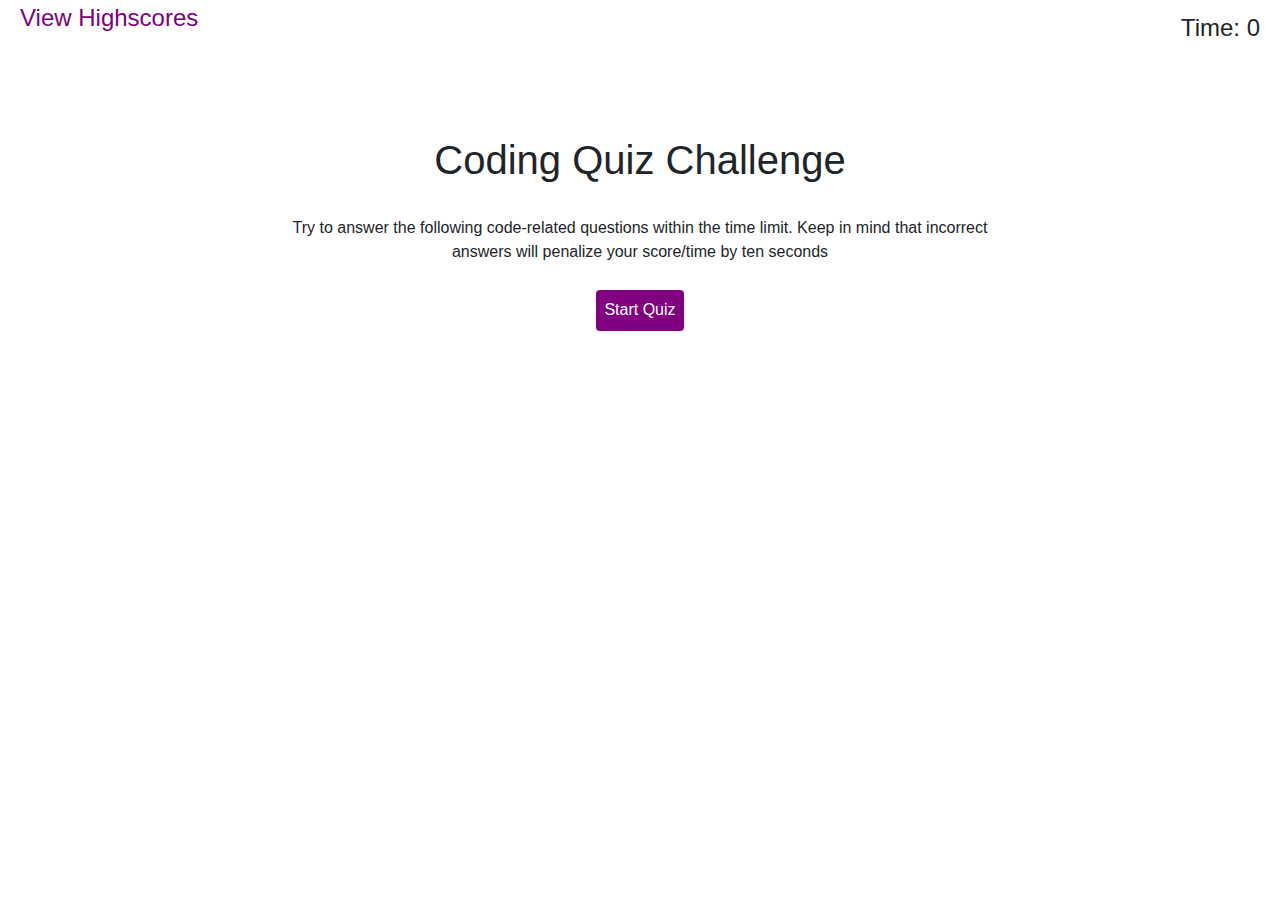
<file: index.html>
<!DOCTYPE html>
<html lang="en">

<head>
    <meta charset="UTF-8">
    <meta name="viewport" content="width=device-width, initial-scale=1.0">
    <title id="pageTitle">Coding Quiz Challenge</title>

    <link rel="stylesheet" href="https://maxcdn.bootstrapcdn.com/bootstrap/4.0.0/css/bootstrap.min.css">
    <link rel="stylesheet" type="text/css" href="style.css">
</head>

<body>
    <header>
        <div class="row">
            <div class="col-6">
                <a id="highScore" href="highscore.html">View Highscores</a>
            </div>

            <div class="col-6">
                <p id="timeDisplay">Time: <span id="timer">0</span>
                </p>
            </div>
        </div>

    </header>
    <div class="container" id="quizContent">
        <!-- Main page introduction with start button -->
        <div id="intro-container">
            <h1>Coding Quiz Challenge</h1>
            <br>
            <p>Try to answer the following code-related questions within the time limit. Keep in mind that incorrect answers will penalize your score/time by ten seconds</p>
            <button id="startBtn" type="button" onclick="startQuiz();" class="btn">Start Quiz</button>
        </div>
        <!-- Quiz Page appear after clicking start button -->
        <div id="question-container" class="hide">
            <h2 id="question">Question</h2>
            <div id="answer-buttons">
                <button type="button" onclick="answerCheck(this.id)" id="answer1" class="btn"></button>
                <button type="button" onclick="answerCheck(this.id)" id="answer2" class="btn"></button>
                <button type="button" onclick="answerCheck(this.id)" id="answer3" class="btn"></button>
                <button type="button" onclick="answerCheck(this.id)" id="answer4" class="btn"></button>
                <hr>
                <h3 id="result"></h3>
            </div>
        </div>
    </div>
    <!-- Optional JavaScript -->
    <script src="script.js"></script>
</body>

</html>
</file>
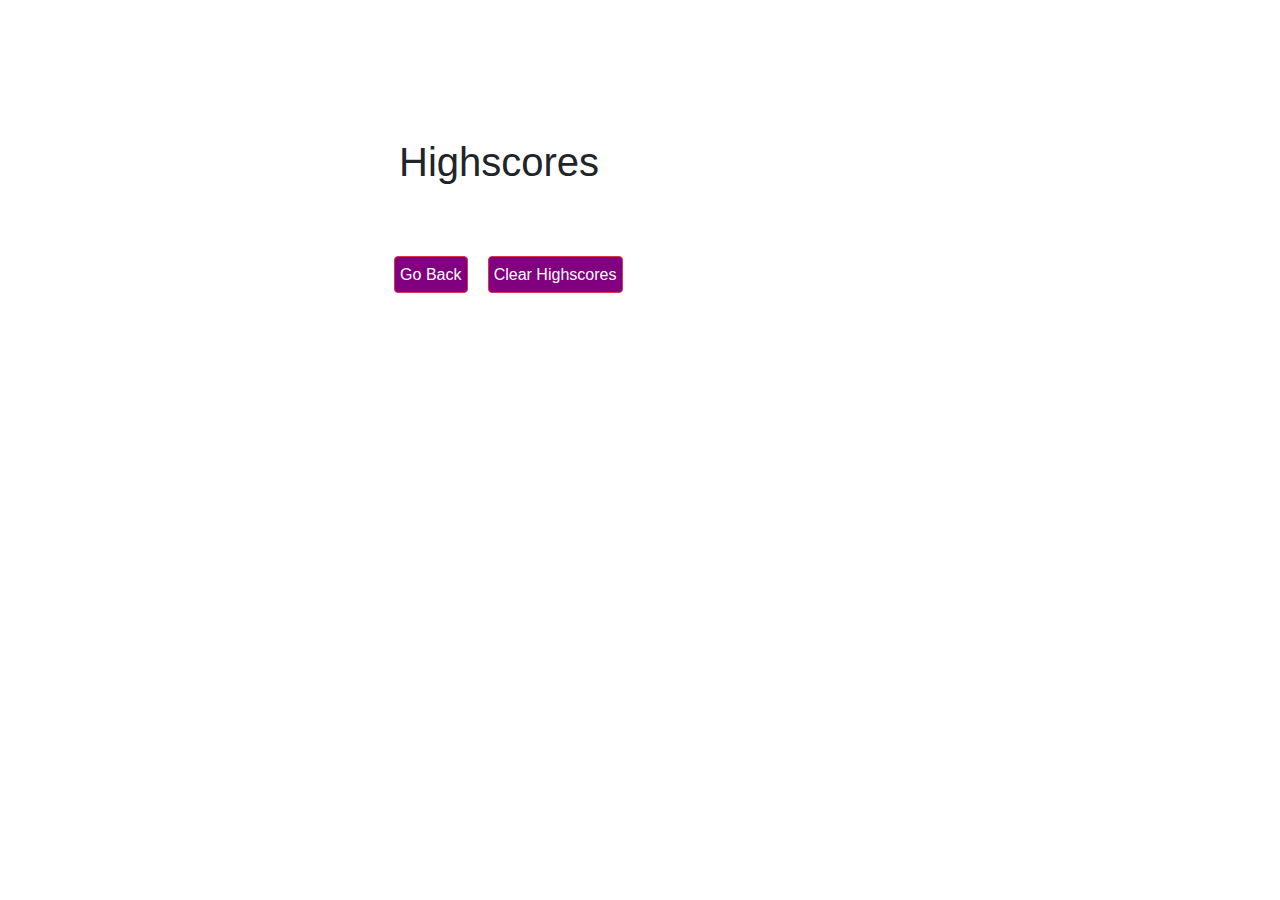
<file: highscore.html>
<!DOCTYPE html>
<html lang="en">

<head>
    <meta charset="UTF-8">
    <meta name="viewport" content="width=device-width, initial-scale=1.0">
    <title id="pageTitle">High Scores</title>

    <!-- Bootstrap CSS -->
    <link rel="stylesheet" href="https://maxcdn.bootstrapcdn.com/bootstrap/4.0.0/css/bootstrap.min.css">
    <link rel="stylesheet" type="text/css" href="style.css">
</head>

<body>
    <div class="container">
        <div class="row">
            <div class="col-2"></div>
            <div class="container col-8 higher">
                <h1 class="highscores">Highscores</h1>
                <table class="table table-striped">
                    <tbody id="tableBody">
                        <tr class="scores"></tr>
                    </tbody>
                </table>
                <div class="row">
                    <button type="button" onclick="window.location='index.html';" id="homeBtn" class="btn btn-danger">Go Back</button>
                    <button type="button" onclick="clearStorage();" href="highscore.html" id="clearBtn" class="btn btn-danger">Clear Highscores</button>
                </div>
            </div>
            <div class="col-2"></div>
        </div>
    </div>

    <!-- Optional JavaScript -->
    <script src="script.js"></script>

</body>

</html>
</file>
<file: style.css>
#highScore {
    font-size: 1.5em;
    color: black;
    text-decoration: none;
    display: inline;
    padding: 20px 0 0 20px;
}

#highScore:hover {
    color: purple;
}

#timeDisplay {
    float: right;
    font-size: 1.5em;
    padding: 10px 20px;
}

.container {
    text-align: center;
    padding-top: 5%;
    width: 60%;
}

.btn {
    background-color: purple;
    color: white;
    padding: 1%;
    margin: 10px;
}

.btn:hover {
    opacity: 0.5;
}

.hide {
    display: none;
}

#question-container {
    text-align: left;
    margin-left: 10%;
}

#result {
    margin-left: 25%;
    color: #bbbbbb;
    font-style: italic;
}

.highscores {
    line-height: 3;
}

.higher {
    text-align: initial;
}
</file>
